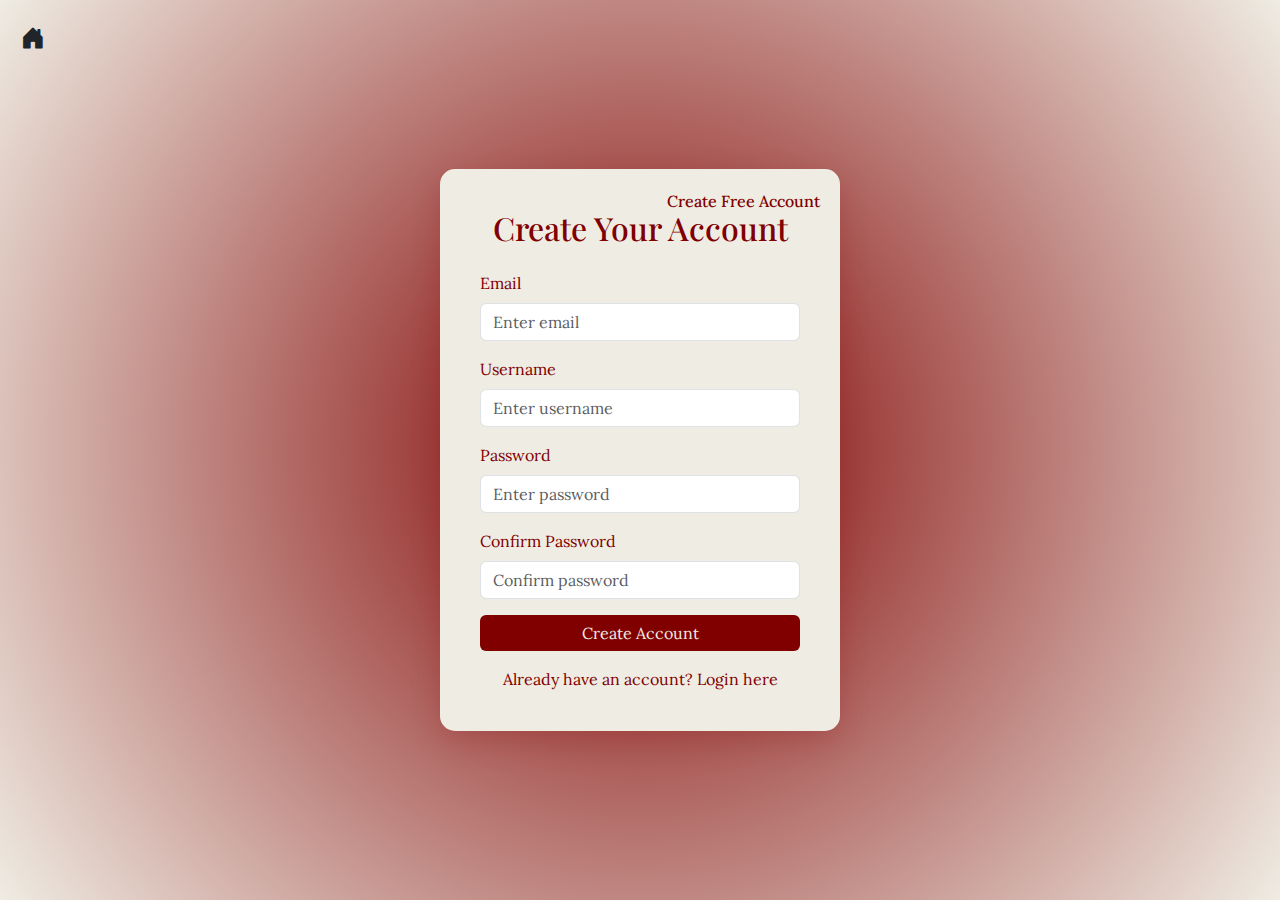
<file: free account.html>
<!DOCTYPE html>
<html lang="en">
<head>
    <meta charset="UTF-8">
    <meta name="viewport" content="width=device-width, initial-scale=1.0">
    <title>Create Account - Maroon & Cream Theme</title>
    <!-- Google Fonts -->
    <link rel="preconnect" href="https://fonts.googleapis.com">
    <link rel="preconnect" href="https://fonts.gstatic.com" crossorigin>
    <link href="https://fonts.googleapis.com/css2?family=Lora:ital,wght@0,400..700;1,400..700&family=Playfair+Display:ital,wght@0,400..900;1,400..900&family=Roboto+Slab:wght@100..900&display=swap" rel="stylesheet">
    <!-- Bootstrap CSS -->
    <link href="https://cdn.jsdelivr.net/npm/bootstrap@5.3.0/dist/css/bootstrap.min.css" rel="stylesheet">
    <!-- Bootstrap Icons CDN -->
    <link rel="stylesheet" href="https://cdn.jsdelivr.net/npm/bootstrap-icons@1.11.3/font/bootstrap-icons.min.css">
    <style>
        body {
            background: radial-gradient(circle, #800000 0%, #EFECE3 100%); /* Radial gradient from maroon to cream */
            height: 100vh;
            display: flex;
            justify-content: center;
            align-items: center;
            font-family: 'Lora', 'Roboto Slab', serif; /* Updated font for body */
            position: relative; /* Agar tombol home bisa diposisikan absolut */
        }
        .register-container {
            background: #EFECE3; /* Cream background (#EFECE3) */
            padding: 40px;
            border-radius: 15px;
            box-shadow: 0 10px 30px rgba(128, 0, 0, 0.2); /* Maroon shadow */
            width: 100%;
            max-width: 400px;
            animation: fadeIn 0.5s ease-in;
            position: relative; /* Agar tautan bisa diposisikan relatif terhadap kontainer */
        }
        @keyframes fadeIn {
            from { opacity: 0; transform: translateY(-20px); }
            to { opacity: 1; transform: translateY(0); }
        }
        .form-control:focus {
            border-color: #800000; /* Maroon border */
            box-shadow: 0 0 0 0.2rem rgba(128, 0, 0, 0.25); /* Maroon glow */
        }
        .btn-register {
            background: #800000; /* Maroon button */
            border: none;
            color: #EFECE3; /* Cream text (#EFECE3) */
            transition: transform 0.2s, background-color 0.2s;
        }
        .btn-register:hover {
            background: #660000; /* Darker maroon on hover */
            transform: translateY(-2px);
        }
        .error-message {
            color: #800000; /* Maroon error text */
            font-size: 14px;
            margin-top: 10px;
            animation: fadeIn 0.3s;
        }
        .login-link a {
            color: #800000; /* Maroon link */
            text-decoration: none;
        }
        .login-link a:hover {
            text-decoration: underline;
            color: #660000; /* Darker maroon */
        }
        h2 {
            color: #800000; /* Maroon heading */
            font-family: 'Playfair Display', 'Roboto Slab', serif; /* Updated font for heading */
        }
        .form-label {
            color: #800000; /* Maroon labels */
        }
        /* Gaya untuk tombol Home */
        .home-button {
            position: absolute;
            top: 20px;
            left: 20px;
            z-index: 9999; /* Agar tombol selalu di atas elemen lain */
        }
        .btn-home {
            background: #EFECE3; /* Warna krem */
            color: #800000; /* Teks marun */
            border: 1px solid #800000; /* Border marun */
            border-radius: 50%; /* Membuat tombol bulat */
            width: 40px;
            height: 40px;
            display: flex;
            align-items: center;
            justify-content: center;
            cursor: pointer;
            transition: all 0.2s;
        }
        .btn-home:hover {
            background: #800000; /* Latar marun saat hover */
            color: #EFECE3; /* Teks krem saat hover */
            transform: scale(1.05);
        }
        /* Gaya untuk tautan Create Free Account */
        .create-account-link {
            position: absolute;
            top: 20px;
            right: 20px;
            z-index: 9998; /* Agar berada di bawah tombol home */
        }
        .create-account-link a {
            color: #800000; /* Maroon text */
            font-family: 'Lora', serif;
            font-size: 1rem;
            font-weight: 500;
            text-decoration: none;
            transition: color 0.2s;
        }
        .create-account-link a:hover {
            color: #660000; /* Darker maroon on hover */
        }
    </style>
</head>
<body>
    <!-- Tombol Home -->
    <button class="home-button btn btn-outline-none p-0" onclick="goHome()">
        <i class="bi bi-house-door-fill" style="font-size: 1.5rem;"></i>
    </button>

    <div class="register-container">
        <!-- Tautan Create Free Account -->
        <div class="create-account-link">
            <a href="free account.html" title="Create Free Account" class="text-base font-medium transition-all duration-200 rounded hover:text-gray-700 focus:outline-none focus:ring-2 focus:ring-offset-2 focus:ring-gray-900">
                Create Free Account
            </a>
        </div>

        <h2 class="text-center mb-4">Create Your Account</h2>
        <form id="registerForm">
            <div class="mb-3">
                <label for="email" class="form-label">Email</label>
                <input type="email" class="form-control" id="email" placeholder="Enter email" required>
            </div>
            <div class="mb-3">
                <label for="username" class="form-label">Username</label>
                <input type="text" class="form-control" id="username" placeholder="Enter username" required>
            </div>
            <div class="mb-3">
                <label for="password" class="form-label">Password</label>
                <input type="password" class="form-control" id="password" placeholder="Enter password" required>
            </div>
            <div class="mb-3">
                <label for="confirmPassword" class="form-label">Confirm Password</label>
                <input type="password" class="form-control" id="confirmPassword" placeholder="Confirm password" required>
            </div>
            <button type="submit" class="btn btn-primary btn-register w-100">Create Account</button>
        </form>
        <div id="errorMessage" class="error-message text-center" style="display: none;"></div>
        <div class="login-link text-center mt-3">
            <a href="login.html">Already have an account? Login here</a>
        </div>
    </div>

    <!-- Bootstrap JS -->
    <script src="https://cdn.jsdelivr.net/npm/bootstrap@5.3.0/dist/js/bootstrap.bundle.min.js"></script>
    <script>
        // Fungsi untuk kembali ke halaman utama
        function goHome() {
            window.location.href = "/"; // Ganti dengan URL halaman home Anda jika berbeda, misalnya: "index.html"
        }

        document.getElementById('registerForm').addEventListener('submit', function(event) {
            event.preventDefault();
            
            const email = document.getElementById('email').value.trim();
            const username = document.getElementById('username').value.trim();
            const password = document.getElementById('password').value.trim();
            const confirmPassword = document.getElementById('confirmPassword').value.trim();
            const errorMessage = document.getElementById('errorMessage');
            
            // Reset error
            errorMessage.style.display = 'none';
            errorMessage.textContent = '';
            
            // Validation
            if (!email || !username || !password || !confirmPassword) {
                showError('All fields are required.');
                return;
            }
            const emailRegex = /^[^\s@]+@[^\s@]+\.[^\s@]+$/;
            if (!emailRegex.test(email)) {
                showError('Please enter a valid email address.');
                return;
            }
            if (username.length < 3) {
                showError('Username must be at least 3 characters.');
                return;
            }
            if (password.length < 6) {
                showError('Password must be at least 6 characters.');
                return;
            }
            if (password !== confirmPassword) {
                showError('Passwords do not match.');
                return;
            }
            
            // Simulate registration (replace with API call)
            alert('Account created successfully! You can now login.');
            // Redirect ke halaman login
            window.location.href = 'login.html'; // Ganti dengan path halaman login Anda jika berbeda
        });
        
        function showError(message) {
            const errorMessage = document.getElementById('errorMessage');
            errorMessage.textContent = message;
            errorMessage.style.display = 'block';
        }
    </script>
</body>
</html>
</file>
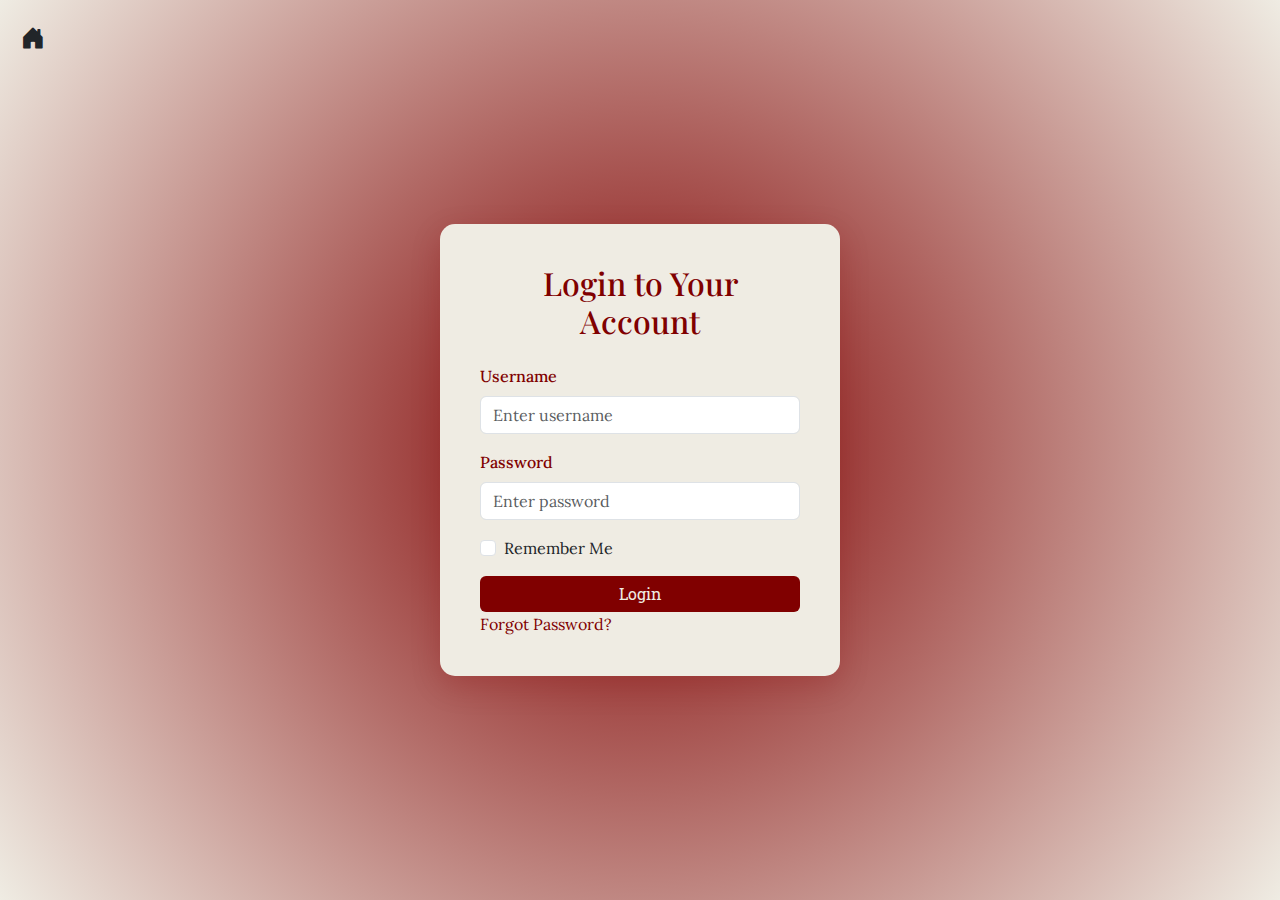
<file: login.html>
<!DOCTYPE html>
<html lang="en">
<head>
    <meta charset="UTF-8">
    <meta name="viewport" content="width=device-width, initial-scale=1.0">
    <title>Login Page - Maroon & Cream Theme</title>
    <!-- Google Fonts -->
    <link rel="preconnect" href="https://fonts.googleapis.com">
    <link rel="preconnect" href="https://fonts.gstatic.com" crossorigin>
    <link href="https://fonts.googleapis.com/css2?family=Lora:ital,wght@0,400..700;1,400..700&family=Playfair+Display:ital,wght@0,400..900;1,400..900&family=Roboto+Slab:wght@100..900&display=swap" rel="stylesheet">
    <!-- Bootstrap CSS -->
    <link href="https://cdn.jsdelivr.net/npm/bootstrap@5.3.0/dist/css/bootstrap.min.css" rel="stylesheet">
    <!-- Bootstrap Icons CDN -->
    <link rel="stylesheet" href="https://cdn.jsdelivr.net/npm/bootstrap-icons@1.11.3/font/bootstrap-icons.min.css">
    <style>
        body {
            background: radial-gradient(circle, #800000 0%, #EFECE3 100%); /* Radial gradient from maroon to cream */
            height: 100vh;
            display: flex;
            justify-content: center;
            align-items: center;
            font-family: 'Lora', serif; /* Font utama */
        }
        .login-container {
            background: #EFECE3; /* Cream background (#EFECE3) */
            padding: 40px;
            border-radius: 15px;
            box-shadow: 0 10px 30px rgba(128, 0, 0, 0.2); /* Maroon shadow */
            width: 100%;
            max-width: 400px;
            animation: fadeIn 0.5s ease-in;
        }
        @keyframes fadeIn {
            from { opacity: 0; transform: translateY(-20px); }
            to { opacity: 1; transform: translateY(0); }
        }
        .form-control:focus {
            border-color: #800000; /* Maroon border */
            box-shadow: 0 0 0 0.2rem rgba(128, 0, 0, 0.25); /* Maroon glow */
        }
        .btn-login {
            background: #800000; /* Maroon button */
            border: none;
            color: #EFECE3; /* Cream text (#EFECE3) */
            transition: transform 0.2s, background-color 0.2s;
            font-family: 'Roboto Slab', serif; /* Font tombol */
        }
        .btn-login:hover {
            background: #660000; /* Darker maroon on hover */
            transform: translateY(-2px);
        }
        .error-message {
            color: #800000; /* Maroon error text */
            font-size: 14px;
            margin-top: 10px;
            animation: fadeIn 0.3s;
        }
        .forgot-password a {
            color: #800000; /* Maroon link */
            text-decoration: none;
        }
        .forgot-password a:hover {
            text-decoration: underline;
            color: #660000; /* Darker maroon */
        }
        h2 {
            color: #800000; /* Maroon heading */
            font-family: 'Playfair Display', serif; /* Font judul */
        }
        .form-label {
            color: #800000; /* Maroon labels */
            font-weight: 500; /* Agar tetap terbaca dengan baik */
        }
        /* Gaya untuk tombol Home */
        .home-button {
            position: absolute;
            top: 20px;
            left: 20px;
            z-index: 9999; /* Agar tombol selalu di atas elemen lain */
        }
        .btn-home {
            background: #EFECE3; /* Warna krem */
            color: #800000; /* Teks marun */
            border: 1px solid #800000; /* Border marun */
            border-radius: 50%; /* Membuat tombol bulat */
            width: 40px;
            height: 40px;
            display: flex;
            align-items: center;
            justify-content: center;
            cursor: pointer;
            transition: all 0.2s;
        }
        .btn-home:hover {
            background: #800000; /* Latar marun saat hover */
            color: #EFECE3; /* Teks krem saat hover */
            transform: scale(1.05);
        }
    </style>
</head>
<body>
    <!-- Tombol Home dengan Ikon -->
    <button class="home-button btn btn-outline-none p-0" onclick="goHome()">
        <i class="bi bi-house-door-fill" style="font-size: 1.5rem;"></i>
    </button>

    <div class="login-container">
        <h2 class="text-center mb-4">Login to Your Account</h2>
        <form id="loginForm">
            <div class="mb-3">
                <label for="username" class="form-label">Username</label>
                <input type="text" class="form-control" id="username" placeholder="Enter username" required>
            </div>
            <div class="mb-3">
                <label for="password" class="form-label">Password</label>
                <input type="password" class="form-control" id="password" placeholder="Enter password" required>
            </div>
            <div class="mb-3 form-check">
                <input type="checkbox" class="form-check-input" id="rememberMe">
                <label class="form-check-label" for="rememberMe">Remember Me</label>
            </div>
            <button type="submit" class="btn btn-primary btn-login w-100">Login</button>
        </form>
        <div id="errorMessage" class="error-message text-center" style="display: none;"></div>
        <div class="forgot-password">
            <a href="#">Forgot Password?</a>
        </div>
    </div>

    <!-- Bootstrap JS -->
    <script src="https://cdn.jsdelivr.net/npm/bootstrap@5.3.0/dist/js/bootstrap.bundle.min.js"></script>
    <script>
        // Fungsi untuk kembali ke halaman utama
        function goHome() {
            window.location.href = '/'; // Ganti dengan URL halaman home Anda jika berbeda
        }

        document.getElementById('loginForm').addEventListener('submit', function(event) {
            event.preventDefault();
            
            const username = document.getElementById('username').value.trim();
            const password = document.getElementById('password').value.trim();
            const rememberMe = document.getElementById('rememberMe').checked;
            const errorMessage = document.getElementById('errorMessage');
            
            // Reset error
            errorMessage.style.display = 'none';
            errorMessage.textContent = '';
            
            // Validation
            if (!username || !password) {
                showError('Username and password are required.');
                return;
            }
            if (username.length < 3) {
                showError('Username must be at least 3 characters.');
                return;
            }
            if (password.length < 6) {
                showError('Password must be at least 6 characters.');
                return;
            }
            
            // Simulate login (replace with API call)
            if (username === 'admin' && password === 'password123') {
                alert('Login successful! Remember Me: ' + (rememberMe ? 'Yes' : 'No'));
                // Redirect: window.location.href = 'dashboard.html';
            } else {
                showError('Invalid username or password.');
            }
        });
        
        function showError(message) {
            const errorMessage = document.getElementById('errorMessage');
            errorMessage.textContent = message;
            errorMessage.style.display = 'block';
        }
        
    </script>
</body>
</html>
</file>
